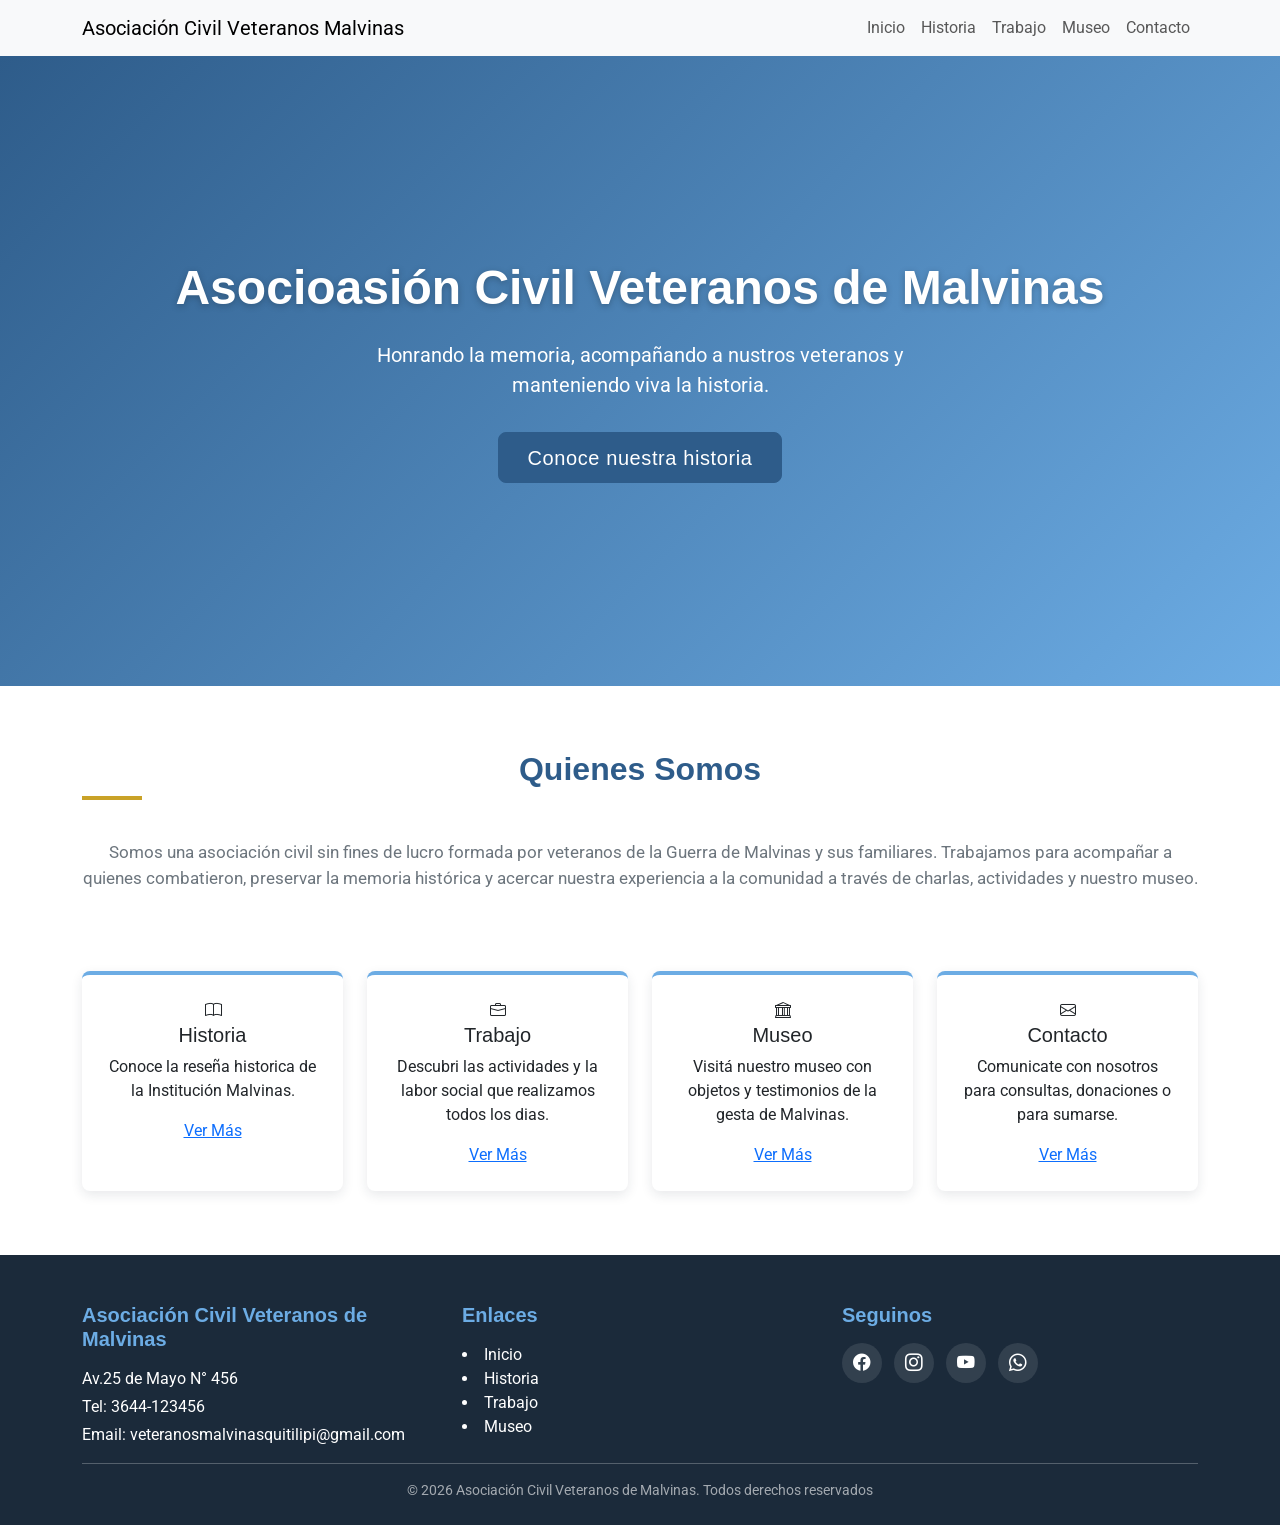
<file: index.html>
<!DOCTYPE html>
<html lang="es">
<head>
    <meta charset="UTF-8">
    <meta name="viewport" content="width=device-width, initial-scale=1.0">
    <title> Inicio - Asociacion Civil Veteranos Malvinas </title>
    <meta name="description" content="Asociación Civil Veteranos Malvinas: historia, trabajo, museo y contacto">
    <link rel="icon" type="image/x-icon" href="img/img-malvinas-arg.ico">

    <!-- Tipografia de Google Fonts -->
    <link rel="preconnect" href="https://fonts.googleapis.com">
    <link rel="preconnect" href="https://fonts.gstatic.com" crossorigin>
    <link href="https://fonts.googleapis.com/css2?family=Oswald:wght@200..700&family=Roboto:ital,wght@0,100..900;1,100..900&display=swap" rel="stylesheet">

    <!-- Bootstraps 5 vía COM -->
     <link href="https://cdn.jsdelivr.net/npm/bootstrap@5.3.8/dist/css/bootstrap.min.css" rel="stylesheet" integrity="sha384-sRIl4kxILFvY47J16cr9ZwB07vP4J8+LH7qKQnuqkuIAvNWLzeN8tE5YBujZqJLB" crossorigin="anonymous">

    <!-- CSS propio del sitio -->
     <link href="css/general.css" rel="stylesheet">
     <link href="css/inicio.css" rel="stylesheet">

     <!-- ICONOS BOOSTRAP -->
      <link rel="stylesheet" href="https://cdn.jsdelivr.net/npm/bootstrap-icons@1.13.1/font/bootstrap-icons.min.css">

</head>
<body>
    
<!-- NAVEGAR - Menu de Navegación -->

<nav class="navbar navbar-expand-lg bg-body-tertiary">
  <div class="container">
    <a class="navbar-brand" href="index.html"> Asociación Civil Veteranos Malvinas </a>
    <button class="navbar-toggler" type="button" data-bs-toggle="collapse" data-bs-target="#navbarNav" aria-controls="navbarNav" aria-expanded="false" aria-label="Toggle navigation">
      <span class="navbar-toggler-icon"></span>
    </button>
    <div class="collapse navbar-collapse" id="navbarNav">
      <ul class="navbar-nav ms-auto">
        <li class="nav-item"> <a class="nav-link" href="index.html"> Inicio </a> </li>
        <li class="nav-item"> <a class="nav-link" href="historia.html"> Historia </a> </li> 
        <li class="nav-item"> <a class="nav-link" href="trabajo.html"> Trabajo </a> </li>
        <li class="nav-item"> <a class="nav-link" href="museo.html"> Museo </a> </li>
        <li class="nav-item"> <a class="nav-link" href="contacto.html"> Contacto </a> </li>
      </ul>
    </div>
  </div>
</nav>


<!-- HERO -->

<header class="hero-inicio">
  <h1 class="hero-titulo"> Asocioasión Civil Veteranos de Malvinas </h1>
    <p class="hero-subtitulo">
      Honrando la memoria, acompañando a nustros veteranos y manteniendo viva  la historia.
    </p>
    <a href="historia.html" class="btn btn-lg btn-institucional"> Conoce nuestra historia </a>
</header>

<!-- FIN HERO -->

<!-- QUIENES SOMOS -->

<section class="quienes-somos">
  <div class="container text-center">
    <h2 class="titulo-seccion mx-auto"> Quienes Somos </h2>
    <p> Somos una asociación civil sin fines de lucro formada por veteranos de la Guerra de Malvinas y sus familiares. Trabajamos para acompañar a quienes combatieron, preservar la memoria histórica y acercar nuestra experiencia a la comunidad a través de charlas, actividades y nuestro museo. </p>
  </div>
</section>

<!-- TARJETAS DESTACADAS -->

<section class="tarjetas-destacadas">
  <div class="container">
    <div class="row g-4">
      <div class="col-sm-6 col-lg-3">
        <div class="card p-4">
          <i class="bi bi-book"></i>
          <h3 class="card-tittle h5">Historia</h3>
          <p class="card-text">Conoce la reseña historica de la Institución Malvinas.</p>
          <a href="historia.html" class="streched-link">Ver Más</a>
        </div>
      </div>

      <div class="col-sm-6 col-lg-3">
        <div class="card p-4">
          <i class="bi bi-briefcase"></i>
          <h3 class="card-tittle h5">Trabajo</h3>
          <p class="card-text">Descubri las actividades y la labor social que realizamos todos los dias.</p>
          <a href="trabajo.html" class="streched-link">Ver Más</a>
        </div>
      </div>

      <div class="col-sm-6 col-lg-3">
        <div class="card p-4">
          <i class="bi bi-bank"></i>
          <h3 class="card-tittle h5">Museo</h3>
          <p class="card-text">Visitá nuestro museo con objetos y testimonios de la gesta de Malvinas.</p>
          <a href="museo.html" class="streched-link">Ver Más</a>
        </div>
      </div>

      <div class="col-sm-6 col-lg-3">
        <div class="card p-4">
          <i class="bi bi-envelope"></i>
          <h3 class="card-tittle h5">Contacto</h3>
          <p class="card-text">Comunicate con nosotros para consultas, donaciones o para sumarse.</p>
          <a href="contacto.html" class="streched-link">Ver Más</a>
        </div>
      </div>
    </div>
  </div>
</section>

<!-- FOOTER -->

<footer class="footer-institucional">
  <div class="container">

    <div class="row gy-6">
      <div class="col-md-4">
        <h5> Asociación Civil Veteranos de Malvinas </h5>
          <p class="mb-1"> Av.25 de Mayo N° 456 </p>
          <p class="mb-1"> Tel: 3644-123456 </p>
          <p class="mb-0"> Email:
            veteranosmalvinasquitilipi@gmail.com </p>
      </div>
      
      <div class="col-md-4">
        <h5> Enlaces </h5>
          <lu class="list-unstiled">
            <li><a href="index.html"> Inicio </a> </li>
            <li><a href="historia.html"> Historia </a> </li>
            <li><a href="trabajo.html"> Trabajo </a> </li>
            <li><a href="museo.html"> Museo </a> </li>
          </lu>
      </div>
        
      <div class="col-md-4">
        <h5> Seguinos </h5>
          <div class="redes-sociales">
            <a href="#" aria-label="Facebook"><i class="bi bi-facebook"></i></a>
            <a href="#" aria-label="Instagram"><i class="bi bi-instagram"></i></a>
            <a href="#" aria-label="YouTube"><i class="bi bi-youtube"></i></a>
            <a href="#" aria-label="WhatsApp"><i class="bi bi-whatsapp"></i></a>
          </div>
      </div>

      <div>

        <hr class="Footer-linea">
          <p class="footer-copy text-center mb-0">&copy; 2026 Asociación Civil Veteranos de Malvinas. Todos derechos reservados </p>

    </div>
  </div>

</footer>

<script src="https://cdn.jsdelivr.net/npm/bootstrap@5.3.8/dist/js/bootstrap.bundle.min.js" integrity="sha384-FKyoEForCGlyvwx9Hj09JcYn3nv7wiPVlz7YYwJrWVcXK/BmnVDxM+D2scQbITxI" crossorigin="anonymous"></script>
</body>
</html>
</file>
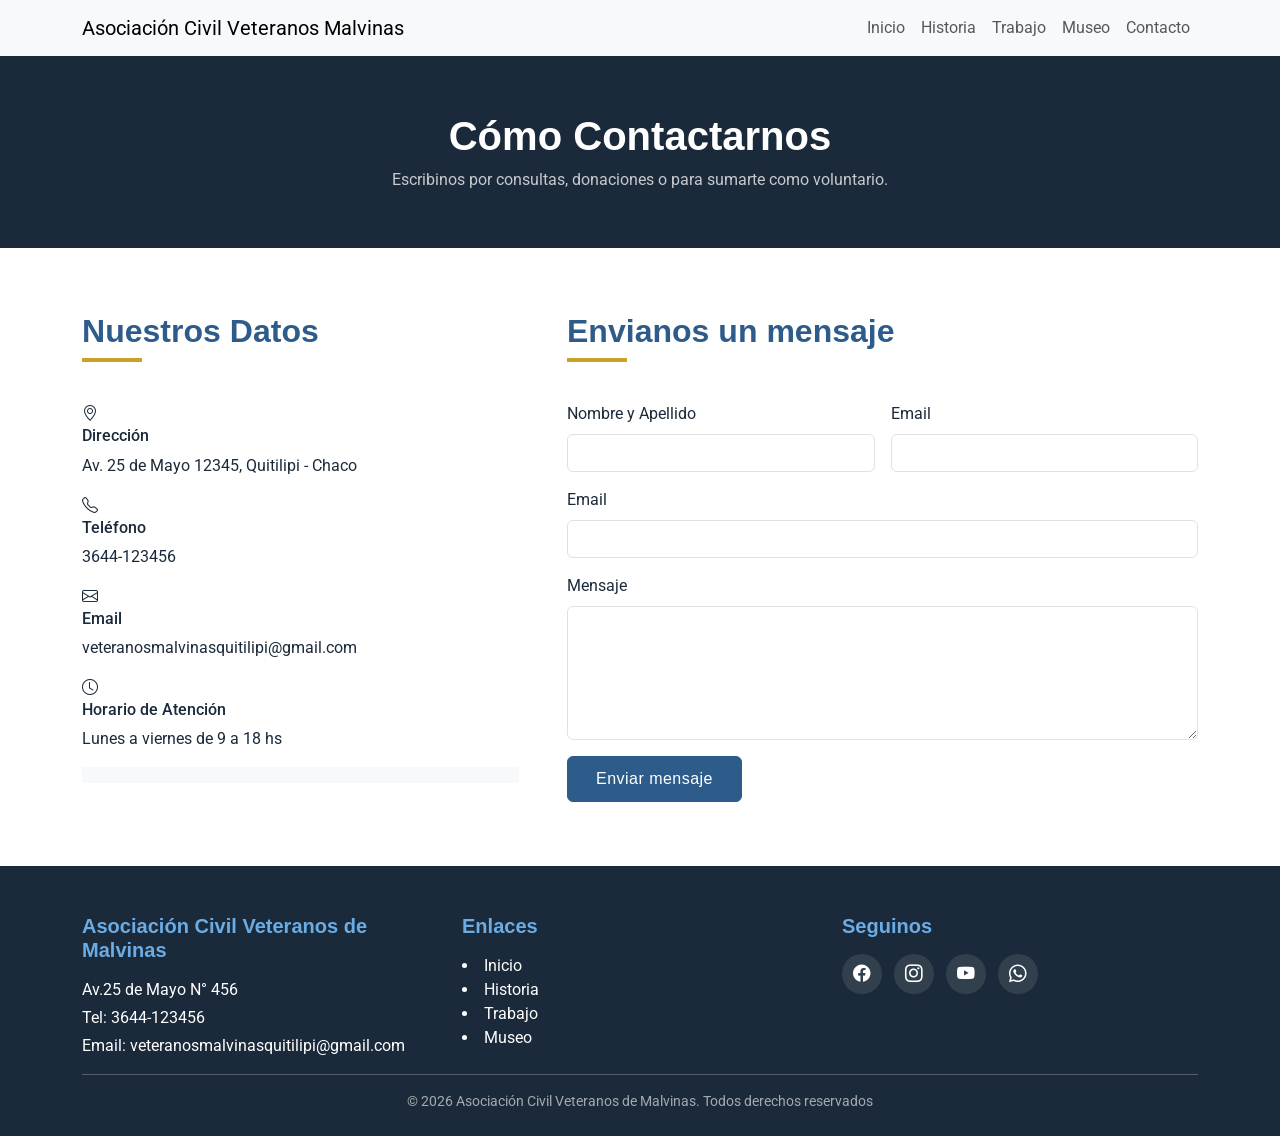
<file: contacto.html>
<!DOCTYPE html>
<html lang="es">
<head>
    <meta charset="UTF-8">
    <meta name="viewport" content="width=device-width, initial-scale=1.0">
    <title> Contacto - Asociacion Civil Veteranos Malvinas </title>
    <meta name="description" content="Asociación Civil Veteranos Malvinas: historia, trabajo, museo y contacto">
    <link rel="icon" type="image/x-icon" href="img/img-malvinas-arg.ico">

    <!-- Tipografia de Google Fonts -->
    <link rel="preconnect" href="https://fonts.googleapis.com">
    <link rel="preconnect" href="https://fonts.gstatic.com" crossorigin>
    <link href="https://fonts.googleapis.com/css2?family=Oswald:wght@200..700&family=Roboto:ital,wght@0,100..900;1,100..900&display=swap" rel="stylesheet">

    <!-- Bootstraps 5 vía COM -->
     <link href="https://cdn.jsdelivr.net/npm/bootstrap@5.3.8/dist/css/bootstrap.min.css" rel="stylesheet" integrity="sha384-sRIl4kxILFvY47J16cr9ZwB07vP4J8+LH7qKQnuqkuIAvNWLzeN8tE5YBujZqJLB" crossorigin="anonymous">

    <!-- CSS propio del sitio -->
     <link href="css/general.css" rel="stylesheet">
     <link href="css/contacto.css" rel="stylesheet">

     <!-- ICONOS BOOSTRAP -->
      <link rel="stylesheet" href="https://cdn.jsdelivr.net/npm/bootstrap-icons@1.13.1/font/bootstrap-icons.min.css">
      

</head>
<body>
    
<!-- NAVEGAR - Menu de Navegación -->

<nav class="navbar navbar-expand-lg bg-body-tertiary">
  <div class="container">
    <a class="navbar-brand" href="index.html"> Asociación Civil Veteranos Malvinas </a>
    <button class="navbar-toggler" type="button" data-bs-toggle="collapse" data-bs-target="#navbarNav" aria-controls="navbarNav" aria-expanded="false" aria-label="Toggle navigation">
      <span class="navbar-toggler-icon"></span>
    </button>
    <div class="collapse navbar-collapse" id="navbarNav">
      <ul class="navbar-nav ms-auto">
        <li class="nav-item"> <a class="nav-link" href="index.html"> Inicio </a> </li>
        <li class="nav-item"> <a class="nav-link" href="historia.html"> Historia </a> </li> 
        <li class="nav-item"> <a class="nav-link" href="trabajo.html"> Trabajo </a> </li>
        <li class="nav-item"> <a class="nav-link" href="museo.html"> Museo </a> </li>
        <li class="nav-item"> <a class="nav-link" href="contacto.html"> Contacto </a> </li>
      </ul>
    </div>
  </div>
</nav>

<!--ENCABEZADO-->

<header class="emcabezado-pagina">
  <div class="container">
    <h1>Cómo Contactarnos</h1>
    <p>Escribinos por consultas, donaciones o para sumarte como voluntario.</p>
  </div>
</header>

<!-- DATOS Y FORMULARIO -->

<section class="seccion-contacto">
  <div class="container">
    <div class="row g-5">

      <!-- DATOS -->
      
      <div class="col-lg-5">
      <h2 class="titulo-seccion">Nuestros Datos</h2>
        <div class="datos-contacto">
          <div class="dato-item">
            <div class="dato-icono"><i class="bi bi-geo-alt"></i></div>
          <div>
            <h6>Dirección</h6>
            <p>Av. 25 de Mayo 12345, Quitilipi - Chaco</p>
          </div>
        </div>
        <div class="dato-item">
          <div class="dato-icono"><i class="bi bi-telephone"></i></div>
            <div>
              <h6>Teléfono</h6>
              <p>3644-123456</p>
            </div>
          </div>
          <div class="dato-item">
            <div class="dato-icono"><i class="bi bi-envelope"></i></div>
            <div>
              <h6>Email</h6>
              <p>veteranosmalvinasquitilipi@gmail.com</p>
            </div>
          </div>
          <div class="dato-item">
          <div class="dato-icono"><i class="bi bi-clock"></i></div>
            <div>
              <h6>Horario de Atención</h6>
              <p>Lunes a viernes de 9 a 18 hs</p>
            </div>
          </div>
        </div>

        <!-- MAPA -->
        
        <div class="mapa-placeholder d-flex align-items-center bg-light text-center p-2">

          <!-- Acá va el iframe del mapa de google -->
        
        </div>
      </div>

        <!-- FORMULARIO -->
      
      <div class="col-lg-7">
        <h2 class="titulo-seccion">Envianos un mensaje</h2>

        <form class="formulario-contacto needs-validation novalidate">
          <div class="row g-3">
            <div class="col-md-6">
              <label for="nombre" class="form-label">Nombre y Apellido</label>
              <input type="text" class="form-control" id="nombre" name="nombre" required>
                <div class="invalid-feedback">Por favor ingresá tu nombre.</div>
            </div>
            <div class="col-md-6">
              <label for="email" class="form-label">Email</label>
              <input type="email" class="form-control" id="email" name="email" required>
                <div class="invalid-feedback">Por favor ingresá un email válido.</div>
            </div>
            <div class="col-12">
              <label for="asunto" class="form-label">Email</label>
              <input type="text" class="form-control" id="asunto" name="asunto" required>
                <div class="invalid-feedback">Por favor ingresá un asunto.</div>
            </div>
            <div class="col-12">
              <label for="mensaje" class="form-label">Mensaje</label>
              <textarea class="form-control" id="mensaje" name="mensaje" rows="5" required></textarea>
                <div class="invalid-feedback">Por favor ingresá un mensaje.</div>
            </div>
            <div class="col-12">
              <button type="submit" class="btn btn-institucional">Enviar mensaje</button>
            </div>
          </div>
        </form>
      </div>

    </div>
  </div>
</section>

<!-- FOOTER -->

<footer class="footer-institucional">
  <div class="container">

    <div class="row gy-6">
      <div class="col-md-4">
        <h5> Asociación Civil Veteranos de Malvinas </h5>
          <p class="mb-1"> Av.25 de Mayo N° 456 </p>
          <p class="mb-1"> Tel: 3644-123456 </p>
          <p class="mb-0"> Email:
            veteranosmalvinasquitilipi@gmail.com </p>
      </div>
      
      <div class="col-md-4">
        <h5> Enlaces </h5>
          <lu class="list-unstiled">
            <li><a href="index.html"> Inicio </a> </li>
            <li><a href="historia.html"> Historia </a> </li>
            <li><a href="trabajo.html"> Trabajo </a> </li>
            <li><a href="museo.html"> Museo </a> </li>
          </lu>
      </div>
        
      <div class="col-md-4">
        <h5> Seguinos </h5>
          <div class="redes-sociales">
            <a href="#" aria-label="Facebook"><i class="bi bi-facebook"></i></a>
            <a href="#" aria-label="Instagram"><i class="bi bi-instagram"></i></a>
            <a href="#" aria-label="YouTube"><i class="bi bi-youtube"></i></a>
            <a href="#" aria-label="WhatsApp"><i class="bi bi-whatsapp"></i></a>
          </div>
      </div>

      <div>

        <hr class="Footer-linea">
          <p class="footer-copy text-center mb-0">&copy; 2026 Asociación Civil Veteranos de Malvinas. Todos derechos reservados </p>

    </div>
  </div>

</footer>

<script src="https://cdn.jsdelivr.net/npm/bootstrap@5.3.8/dist/js/bootstrap.bundle.min.js" integrity="sha384-FKyoEForCGlyvwx9Hj09JcYn3nv7wiPVlz7YYwJrWVcXK/BmnVDxM+D2scQbITxI" crossorigin="anonymous"></script>
</body>
</html>
</file>
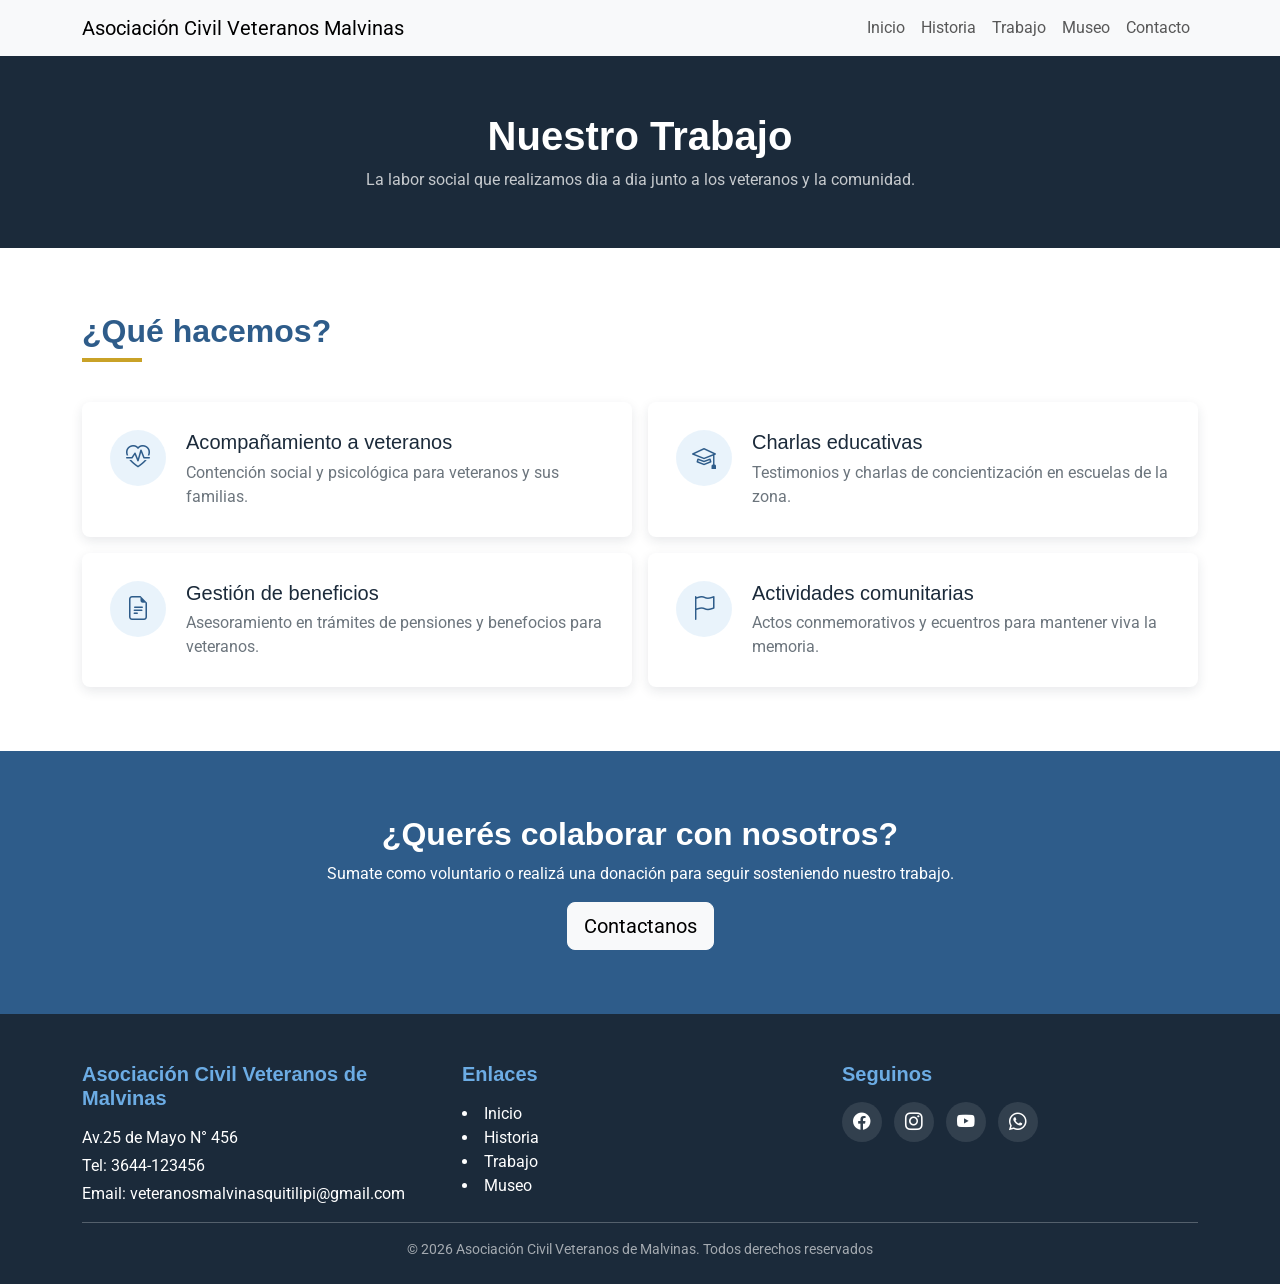
<file: trabajo.html>
<!DOCTYPE html>
<html lang="es">
<head>
    <meta charset="UTF-8">
    <meta name="viewport" content="width=device-width, initial-scale=1.0">
    <title> Trabajo - Asociacion Civil Veteranos Malvinas </title>
    <meta name="description" content="Asociación Civil Veteranos Malvinas: historia, trabajo, museo y contacto">
    <link rel="icon" type="image/x-icon" href="img/img-malvinas-arg.ico">

    <!-- Tipografia de Google Fonts -->
    <link rel="preconnect" href="https://fonts.googleapis.com">
    <link rel="preconnect" href="https://fonts.gstatic.com" crossorigin>
    <link href="https://fonts.googleapis.com/css2?family=Oswald:wght@200..700&family=Roboto:ital,wght@0,100..900;1,100..900&display=swap" rel="stylesheet">

    <!-- Bootstraps 5 vía COM -->
     <link href="https://cdn.jsdelivr.net/npm/bootstrap@5.3.8/dist/css/bootstrap.min.css" rel="stylesheet" integrity="sha384-sRIl4kxILFvY47J16cr9ZwB07vP4J8+LH7qKQnuqkuIAvNWLzeN8tE5YBujZqJLB" crossorigin="anonymous">

    <!-- CSS propio del sitio -->
     <link href="css/general.css" rel="stylesheet">
     <link href="css/trabajo.css" rel="stylesheet">

     <!-- ICONOS BOOSTRAP -->
      <link rel="stylesheet" href="https://cdn.jsdelivr.net/npm/bootstrap-icons@1.13.1/font/bootstrap-icons.min.css">

</head>
<body>
    
<!-- NAVEGAR - Menu de Navegación -->

<nav class="navbar navbar-expand-lg bg-body-tertiary">
  <div class="container">
    <a class="navbar-brand" href="index.html"> Asociación Civil Veteranos Malvinas </a>
    <button class="navbar-toggler" type="button" data-bs-toggle="collapse" data-bs-target="#navbarNav" aria-controls="navbarNav" aria-expanded="false" aria-label="Toggle navigation">
      <span class="navbar-toggler-icon"></span>
    </button>
    <div class="collapse navbar-collapse" id="navbarNav">
      <ul class="navbar-nav ms-auto">
        <li class="nav-item"> <a class="nav-link" href="index.html"> Inicio </a> </li>
        <li class="nav-item"> <a class="nav-link" href="historia.html"> Historia </a> </li> 
        <li class="nav-item"> <a class="nav-link" href="trabajo.html"> Trabajo </a> </li>
        <li class="nav-item"> <a class="nav-link" href="museo.html"> Museo </a> </li>
        <li class="nav-item"> <a class="nav-link" href="contacto.html"> Contacto </a> </li>
      </ul>
    </div>
  </div>
</nav>

<!--ENCABEZADO-->

<header class="emcabezado-pagina">
  <div class="container">
    <h1>Nuestro Trabajo</h1>
    <p>La labor social que realizamos dia a dia junto a los veteranos y la comunidad.</p>
  </div>
</header>

<!-- ACTIVIDADES -->

<section class="actividades">

  <div class="container">
    <h2 class="titulo-seccion">¿Qué hacemos?</h2>
    <div class="row g-3">
      <div class="col-md-6">
        <div class="actividad-item">
          <div class="actividad-icono"><i class="bi bi-heart-pulse"></i></div>
          <div>
            <h3 class="actividad-titulo h5">Acompañamiento a veteranos</h3>
            <p class="actividad-texto">Contención social y psicológica para veteranos y sus familias.</p>
          </div>
        </div>
      </div>
      <div class="col-md-6">
        <div class="actividad-item">
          <div class="actividad-icono"><i class="bi bi-mortarboard"></i></div>
          <div>
            <h3 class="actividad-titulo h5">Charlas educativas</h3>
            <p class="actividad-texto">Testimonios y charlas de concientización en escuelas de la zona.</p>
          </div>
        </div>
      </div>
      <div class="col-md-6">
        <div class="actividad-item">
          <div class="actividad-icono"><i class="bi bi-file-earmark-text"></i></div>
          <div>
            <h3 class="actividad-titulo h5">Gestión de beneficios</h3>
            <p class="actividad-texto">Asesoramiento en trámites de pensiones y benefocios para veteranos.</p>
          </div>
        </div>
      </div>
      <div class="col-md-6">
        <div class="actividad-item">
          <div class="actividad-icono"><i class="bi bi-flag"></i></div>
            <div>
              <h3 class="actividad-titulo h5">Actividades comunitarias</h3>
              <p class="actividad-texto">Actos conmemorativos y ecuentros para mantener viva la memoria.</p>
            </div>
          </div>
        </div>
      </div>
    </div>
  </div>
</section>

<!-- ACTIVIDADES -->

<section class="cta-colaborar">
  <div class="container">
    <h2>¿Querés colaborar con nosotros?</h2>
    <p>Sumate como voluntario o realizá una donación para seguir sosteniendo nuestro trabajo.</p>
    <a href="contacto.html" class="btn btn-light btn-lg">Contactanos</a>
  </div>
</section>

<!-- FOOTER -->

<footer class="footer-institucional">
  <div class="container">

    <div class="row gy-6">
      <div class="col-md-4">
        <h5> Asociación Civil Veteranos de Malvinas </h5>
          <p class="mb-1"> Av.25 de Mayo N° 456 </p>
          <p class="mb-1"> Tel: 3644-123456 </p>
          <p class="mb-0"> Email:
            veteranosmalvinasquitilipi@gmail.com </p>
      </div>
      
      <div class="col-md-4">
        <h5> Enlaces </h5>
          <lu class="list-unstiled">
            <li><a href="index.html"> Inicio </a> </li>
            <li><a href="historia.html"> Historia </a> </li>
            <li><a href="trabajo.html"> Trabajo </a> </li>
            <li><a href="museo.html"> Museo </a> </li>
          </lu>
      </div>
        
      <div class="col-md-4">
        <h5> Seguinos </h5>
          <div class="redes-sociales">
            <a href="#" aria-label="Facebook"><i class="bi bi-facebook"></i></a>
            <a href="#" aria-label="Instagram"><i class="bi bi-instagram"></i></a>
            <a href="#" aria-label="YouTube"><i class="bi bi-youtube"></i></a>
            <a href="#" aria-label="WhatsApp"><i class="bi bi-whatsapp"></i></a>
          </div>
      </div>

      <div>

        <hr class="Footer-linea">
          <p class="footer-copy text-center mb-0">&copy; 2026 Asociación Civil Veteranos de Malvinas. Todos derechos reservados </p>

    </div>
  </div>

</footer>

<script src="https://cdn.jsdelivr.net/npm/bootstrap@5.3.8/dist/js/bootstrap.bundle.min.js" integrity="sha384-FKyoEForCGlyvwx9Hj09JcYn3nv7wiPVlz7YYwJrWVcXK/BmnVDxM+D2scQbITxI" crossorigin="anonymous"></script>
</body>
</html>
</file>
<file: css/general.css>
body {
  font-family: "Roboto", sans-serif;
  color: #1b2a3a;
}

h1, h2, h3, h4, h5 {
  font-family: "Montserrat", sans-serif;
  font-weight: 600;
  letter-spacing: 0.02px;
}

.emcabezado-pagina {
  background-color: #1b2a3a;
  color: #ffffff;
  padding: 3.5rem 0;
  text-align: center;
}
.emcabezado-pagina h1 {
  font-family: "Montserrat", sans-serif;
  margin-bottom: 0.5rem;
}
.emcabezado-pagina p {
  color: rgba(255, 255, 255, 0.75);
  max-width: 560px;
  margin: 0 auto;
}

.titulo-seccion {
  position: relative;
  margin-bottom: 2.5rem;
  padding-bottom: 0.75rem;
  color: #2e5c8a;
}
.titulo-seccion:after {
  content: "";
  position: absolute;
  left: 0;
  bottom: 0;
  width: 60px;
  height: 4px;
  background-color: #c9a227;
}

.seccion-clara {
  background-color: #f4f6f8;
}

.seccion-oscura {
  background-color: #1b2a3a;
  color: #ffffff;
}

.btn-institucional {
  background-color: #2e5c8a;
  border-color: #2e5c8a;
  color: #ffffff;
  font-family: "Montserrat", sans-serif;
  letter-spacing: 0.03em;
  padding: 0.6rem 1.75rem;
}
.btn-institucional:hover, .btn-institucional:focus {
  background-color: rgb(14.0392156863%, 28.0784313725%, 42.1176470588%);
  border-color: rgb(14.0392156863%, 28.0784313725%, 42.1176470588%);
  color: #ffffff;
}

.seccion {
  padding-top: 4rem;
  padding-bottom: 4rem;
}

.navbar-institucional {
  background-color: #ffffff;
  border-bottom: 3px solid #6cace4;
  box-shadow: 0 2px 8px rgba(27, 42, 58, 0.08);
}
.navbar-institucional .navbar-brand {
  font-family: "Montserrat", sans-serif;
  font-weight: 700;
  color: #2e5c8a;
  letter-spacing: 0.03em;
}
.navbar-institucional .navbar-brand img {
  height: 42px;
  margin-right: 0.5rem;
}
.navbar-institucional .nav-link {
  font-family: "Montserrat", sans-serif;
  color: #1b2a3a;
  margin-left: 0.5rem;
}
.navbar-institucional .nav-link:hover {
  color: #2e5c8a;
}
.navbar-institucional .nav-link-active {
  color: #2e5c8a;
  font-weight: 700;
  border-bottom: 2px solid #c9a227;
}

.footer-institucional {
  background-color: #1b2a3a;
  color: #ffffff;
  padding-top: 3rem;
  padding-bottom: 1.5rem;
}
.footer-institucional h5 {
  font-family: "Montserrat", sans-serif;
  color: #6cace4;
  margin-bottom: 1rem;
}
.footer-institucional a {
  color: #ffffff;
  text-decoration: none;
}
.footer-institucional a:hover {
  color: #c9a227;
  text-decoration: underline;
}
.footer-institucional .redes-sociales {
  display: flex;
  gap: 0.75rem;
}
.footer-institucional .redes-sociales a {
  display: flex;
  align-items: center;
  justify-content: center;
  width: 40px;
  height: 40px;
  border-radius: 50%;
  background-color: rgba(255, 255, 255, 0.1);
  font-size: 1.1rem;
  transition: background-color 0.2s ease-in-out;
}
.footer-institucional .redes-sociales a:hover {
  background-color: #c9a227;
  color: #1b2a3a;
}
.footer-institucional .footer-linea {
  border-color: rgba(255, 255, 255, 0.15);
  margin: 2rem 0 1rem;
}
.footer-institucional .footer-copy {
  color: rgba(255, 255, 255, 0.6);
  font-size: 0.875rem;
}
</file>
<file: css/inicio.css>
.hero-inicio {
  min-height: 70vh;
  display: flex;
  align-items: center;
  justify-content: center;
  flex-direction: column;
  text-align: center;
  color: #ffffff;
  padding: 2rem 1rem;
  background: linear-gradient(135deg, #2e5c8a 0%, #6cace4 100%);
}
.hero-inicio .hero-titulo {
  font-family: "Montserrat", sans-serif;
  font-size: 3rem;
  font-weight: 700;
  text-shadow: 0 2px 6px rgba(27, 42, 58, 0.35);
}
@media (max-width: 767.98px) {
  .hero-inicio .hero-titulo {
    font-size: 2rem;
  }
}
.hero-inicio .hero-subtitulo {
  font-size: 1.25rem;
  max-width: 640px;
  margin: 1rem auto 2rem;
}

.quienes-somos {
  padding: 4rem 0;
}
.quienes-somos p {
  font-size: 1.05rem;
  color: #6c757d;
}

.tarjetas-destacadas {
  padding-bottom: 4rem;
}
.tarjetas-destacadas .card {
  border: none;
  border-top: 4px solid #6cace4;
  border-radius: 0.5rem;
  height: 100%;
  text-align: center;
  box-shadow: 0 4px 12px rgba(27, 42, 58, 0.1);
  transition: box-shadow 0.2s ease-in-out, transform 0.2s ease-in-out;
}
.tarjetas-destacadas .card:hover {
  box-shadow: 0 8px 20px rgba(27, 42, 58, 0.16);
  transform: translate(-4px);
}
.tarjetas-destacadas .card .card-icono {
  font-size: 2.25rem;
  color: #2e5c8a;
  margin-bottom: 0.75rem;
}
.tarjetas-destacadas .card .card-title {
  font-family: "Montserrat", sans-serif;
  color: #1b2a3a;
}
</file>
<file: css/contacto.css>
.seccion-contacto {
  padding: 4rem 0;
}

.datos-contacto .dato-items {
  display: flex;
  align-items: flex-start;
  gap: 1rem;
  margin-bottom: 1.5rem;
}
.datos-contacto .dato-items .dato-icono {
  display: flex;
  align-items: center;
  justify-content: center;
  flex-shrink: 0;
  width: 44px;
  height: 44px;
  border-radius: 50%;
  background-color: #6cace4, 0.15;
  color: #2e5c8a;
  font-size: 1.15rem;
}
.datos-contacto .dato-items h5 {
  font-family: "Montserrat", sans-serif;
  margin-bottom: 0.15rem;
  color: #1b2a3a;
}
.datos-contacto .dato-items p {
  color: #6c757d;
  margin-bottom: 0;
}

.mapa-pleaceholder {
  width: 100%;
  min-height: 320px;
  border-radius: 0.5rem;
  overflow: hidden;
  border: 1px solid rgba(27, 42, 58, 0.1);
}
</file>
<file: css/trabajo.css>
.actividades {
  padding: 4rem 0;
}

.actividad-item {
  display: flex;
  align-items: flex-start;
  gap: 1.25rem;
  background-color: #ffffff;
  border-radius: 0.5rem;
  padding: 1.75rem;
  height: 100%;
  box-shadow: 0 4px 12px rgba(27, 42, 58, 0.1);
  transition: box-shadow 0.2s ease-in-out, transform 0.2s ease-in-out;
}
.actividad-item:hover {
  box-shadow: 0 8px 20px rgba(27, 42, 58, 0.16);
  transform: translate(-4px);
}
.actividad-item .actividad-icono {
  display: flex;
  align-items: center;
  justify-content: center;
  flex-shrink: 0;
  width: 56px;
  height: 56px;
  border-radius: 50%;
  background-color: rgba(108, 172, 228, 0.15);
  color: #2e5c8a;
  font-size: 1.5rem;
}
.actividad-item .actividad-titulo {
  font-family: "Montserrat", sans-serif;
  color: #1b2a3a;
  margin-bottom: 0.4rem;
}
.actividad-item .actividad-texto {
  color: #6c757d;
  margin-bottom: 0;
}

.cta-colaborar {
  background-color: #2e5c8a;
  color: #ffffff;
  text-align: center;
  padding: 4rem 0;
}
.cta-colaborar h2 {
  font-family: "Montserrat", sans-serif;
}
</file>
